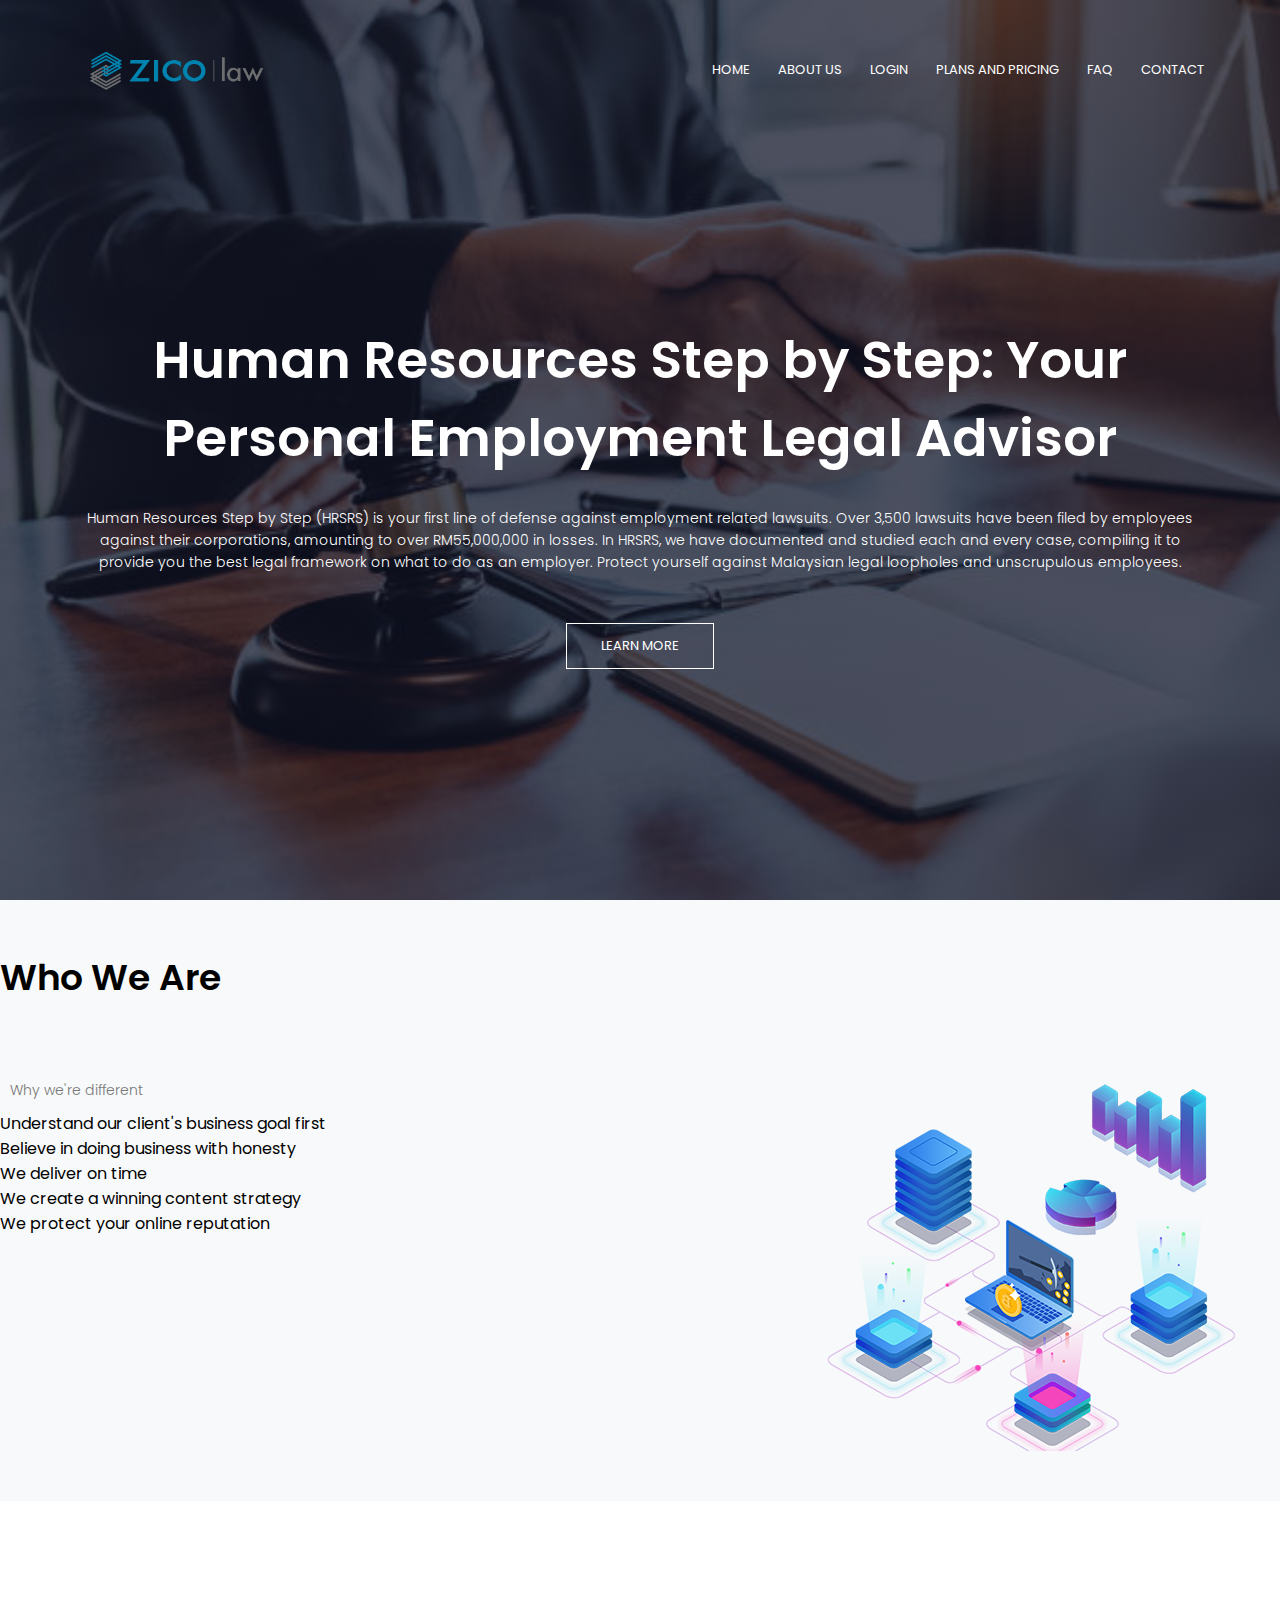
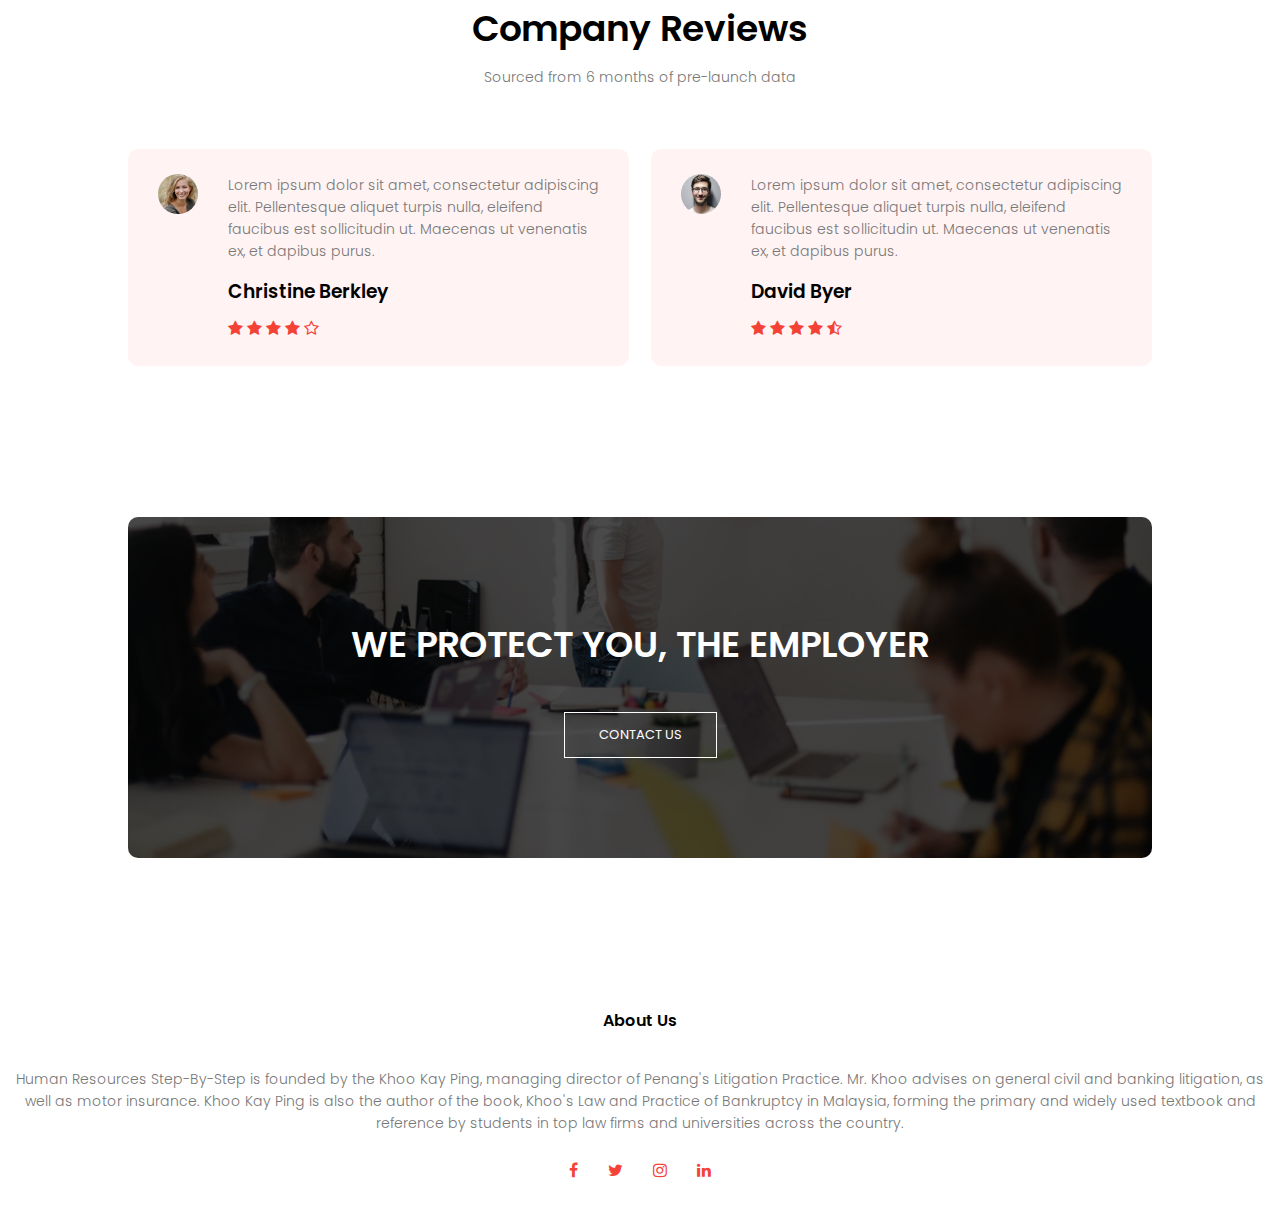
<file: index.html>
<!DOCTYPE! html>
<html>
    <head>
        <meta name="viewport" content="width=device-width, initial-scale=1.0">
        <title>Human Resources Step by Step: Your Personal Employment Legal Advisor</title>
        <link rel="stylesheet" href="style.css">
        <link href="https://fonts.googleapis.com/css?family=Poppins:100,200,300,400,600,700&display=swap" rel="stylesheet">
        <link href="https://cdn.jsdelivr.net/npm/bootstrap@5.0.2/dist/css/bootstrap.min.css" rel="stylesheet" integrity="sha384-EVSTQN3/azprG1Anm3QDgpJLIm9Nao0Yz1ztcQTwFspd3yD65VohhpuuCOmLASjC" crossorigin="anonymous">    <script src="https://cdn.jsdelivr.net/npm/bootstrap@5.0.2/dist/js/bootstrap.bundle.min.js" integrity="sha384-MrcW6ZMFYlzcLA8Nl+NtUVF0sA7MsXsP1UyJoMp4YLEuNSfAP+JcXn/tWtIaxVXM" crossorigin="anonymous"></script>
        <script src="https://cdn.jsdelivr.net/npm/@popperjs/core@2.9.2/dist/umd/popper.min.js" integrity="sha384-IQsoLXl5PILFhosVNubq5LC7Qb9DXgDA9i+tQ8Zj3iwWAwPtgFTxbJ8NT4GN1R8p" crossorigin="anonymous"></script>
        <script src="https://cdn.jsdelivr.net/npm/bootstrap@5.0.2/dist/js/bootstrap.min.js" integrity="sha384-cVKIPhGWiC2Al4u+LWgxfKTRIcfu0JTxR+EQDz/bgldoEyl4H0zUF0QKbrJ0EcQF" crossorigin="anonymous"></script>
        <link rel="stylesheet" href="https://stackpath.bootstrapcdn.com/font-awesome/4.7.0/css/font-awesome.min.css"> 
    </head>
    <body>
    <section class="header">
        
        <nav>
            <a href="https://www.zicolaw.com/"><img src="images/logo.png"></a>
            <div class="nav-links" id="navLinks">  
                <i class="fa fa-close" onclick="hideMenu()"></i>
                <ul>
                    <li><a href="index.html">HOME</a></li>
                    <li><a href="aboutus.html">ABOUT US</a></li>
                    <li><a href="login.html">LOGIN</a></li>
                    <li><a href="plansandpricing.html">PLANS AND PRICING</a></li>
                    <li><a href="faq.html">FAQ</a></li>
                    <li><a href="contact.html">CONTACT</a></li>
                </ul>
            </div 
            <i class="fa fa-bars" onclick="showMenu()"></i>
        </nav>
        
        <div class="text-box">
            <h1>Human Resources Step by Step: Your Personal Employment Legal Advisor</h1>
            <p>Human Resources Step by Step (HRSRS) is your first line of defense against employment related lawsuits. Over 3,500 lawsuits have been filed by employees against their corporations, amounting to over RM55,000,000 in losses. In HRSRS, we have documented and studied each and every case, compiling it to provide you the best legal framework on what to do as an employer. Protect yourself against Malaysian legal loopholes and unscrupulous employees.</p>
            <a href="contact.html" class="hero-btn">LEARN MORE</a>
        </div>
    </section>
    
    
<!----------About Us--------->   

<section id="about-us">
<div class="container">
<h1 class="title text-center">Who We Are</h1>
<div class="row">
<div class="col-md-6 about-us">
<p class="about-title">Why we're different</p>
    <ul>
    <li>Understand our client's business goal first</li>
    <li>Believe in doing business with honesty</li>
    <li>We deliver on time</li>
    <li>We create a winning content strategy</li>
    <li>We protect your online reputation</li>
    </ul>
</div> 
<div class="col-md-6">
<img src="images/network.png" class="img-fluid">    
</div>
</div>
</div>  
</section>
    
    <!---------- testimonials ---------->
    
    <section class="testimonials">
        <h1>Company Reviews</h1>
        <p>Sourced from 6 months of pre-launch data</p>
            <div class="row">
                <div class="testimonial-col">
                    <img src="images/user1.jpg">
                    <div> 
                        <p>Lorem ipsum dolor sit amet, consectetur adipiscing elit. Pellentesque aliquet turpis nulla, eleifend faucibus est sollicitudin ut. Maecenas ut venenatis ex, et dapibus purus.</p>
                        <h3>Christine Berkley</h3>
                        <i class="fa fa-star"></i>
                        <i class="fa fa-star"></i>
                        <i class="fa fa-star"></i>
                        <i class="fa fa-star"></i>
                        <i class="fa fa-star-o"></i>
                    </div>
                </div>
                <div class="testimonial-col">
                    <img src="images/user2.jpg">
                    <div>
                        <p>Lorem ipsum dolor sit amet, consectetur adipiscing elit. Pellentesque aliquet turpis nulla, eleifend faucibus est sollicitudin ut. Maecenas ut venenatis ex, et dapibus purus.</p>
                        <h3>David Byer</h3>
                        <i class="fa fa-star"></i>
                        <i class="fa fa-star"></i>
                        <i class="fa fa-star"></i>
                        <i class="fa fa-star"></i>
                        <i class="fa fa-star-half-o"></i>
                    </div>
                </div>
                
            </div>
    </section>
    
<!------ Call To Action ------>

<section class="cta">
    
       <h1>WE PROTECT YOU, THE EMPLOYER</h1>
        <a href="https://www.youtube.com/c/EasyTutorialsVideo?sub_confirmation=1" class="hero-btn">CONTACT US</a>
    
</section>    
 
<!-------- footer ---------->

<section class="footer">
        <h4>About Us</h4>
        <p>Human Resources Step-By-Step is founded by the Khoo Kay Ping, managing director of Penang's Litigation Practice. Mr. Khoo advises on general civil and banking litigation, as well as motor insurance. Khoo Kay Ping is also the author of the book, Khoo's Law and Practice of Bankruptcy in Malaysia, forming the primary and widely used textbook and reference by students in top law firms and universities across the country.  </p>
        <div class="icons">
            <a href="https://www.youtube.com/c/EasyTutorialsVideo?sub_confirmation=1"><i class="fa fa-facebook"></i></a>
            <a href="https://www.youtube.com/c/EasyTutorialsVideo?sub_confirmation=1"><i class="fa fa-twitter"></i></a>
            <a href="https://www.youtube.com/c/EasyTutorialsVideo?sub_confirmation=1"><i class="fa fa-instagram"></i></a>
            <a href="https://www.youtube.com/c/EasyTutorialsVideo?sub_confirmation=1"><i class="fa fa-linkedin"></i></a>
            
        </div>

  
  
<!----JavaScript for toggle menu---->
<script>
    var navLinks = document.getElementById("navLinks");

    function showMenu() {
        navLinks.style.right = "0";
    }

    function hideMenu() {
        navLinks.style.right = "-200px";
    }
</script> 
    
</body>
</html>
</file>
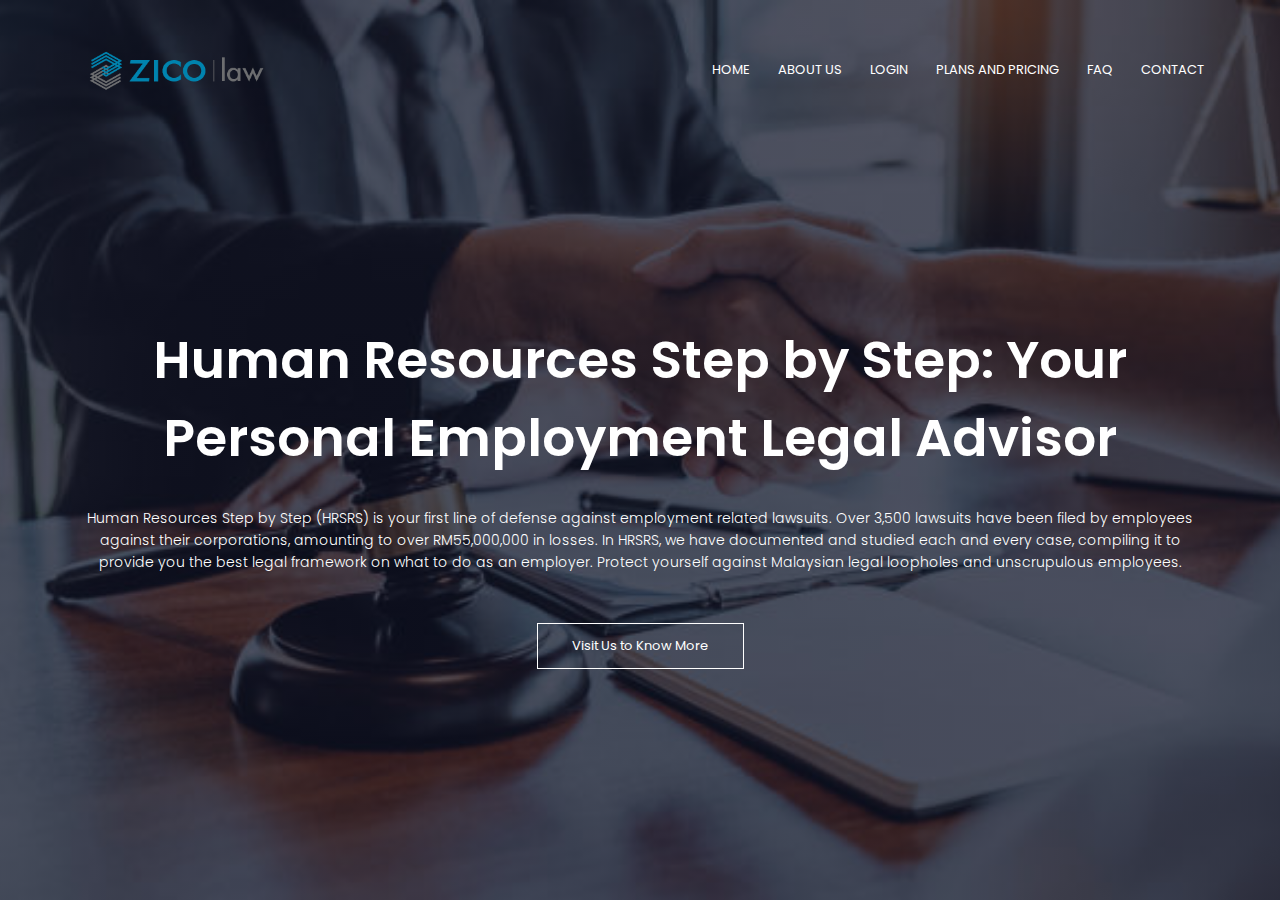
<file: plansandpricing.html>
<!DOCTYPE! html>
<html>
    <head>
        <meta name="viewport" content="width=device-width, initial-scale=1.0">
        <title>Human Resources Step by Step: Your Personal Employment Legal Advisor</title>
        <link rel="stylesheet" href="style.css">
        <link href="https://fonts.googleapis.com/css?family=Poppins:100,200,300,400,600,700&display=swap" rel="stylesheet">
        <link href="https://cdn.jsdelivr.net/npm/bootstrap@5.0.2/dist/css/bootstrap.min.css" rel="stylesheet" integrity="sha384-EVSTQN3/azprG1Anm3QDgpJLIm9Nao0Yz1ztcQTwFspd3yD65VohhpuuCOmLASjC" crossorigin="anonymous">    <script src="https://cdn.jsdelivr.net/npm/bootstrap@5.0.2/dist/js/bootstrap.bundle.min.js" integrity="sha384-MrcW6ZMFYlzcLA8Nl+NtUVF0sA7MsXsP1UyJoMp4YLEuNSfAP+JcXn/tWtIaxVXM" crossorigin="anonymous"></script>
        <script src="https://cdn.jsdelivr.net/npm/@popperjs/core@2.9.2/dist/umd/popper.min.js" integrity="sha384-IQsoLXl5PILFhosVNubq5LC7Qb9DXgDA9i+tQ8Zj3iwWAwPtgFTxbJ8NT4GN1R8p" crossorigin="anonymous"></script>
        <script src="https://cdn.jsdelivr.net/npm/bootstrap@5.0.2/dist/js/bootstrap.min.js" integrity="sha384-cVKIPhGWiC2Al4u+LWgxfKTRIcfu0JTxR+EQDz/bgldoEyl4H0zUF0QKbrJ0EcQF" crossorigin="anonymous"></script>
        <link rel="stylesheet" href="https://stackpath.bootstrapcdn.com/font-awesome/4.7.0/css/font-awesome.min.css"> 
    </head>
    <body>
    <section class="header">
        
        <nav>
            <a href="https://www.zicolaw.com/"><img src="images/logo.png"></a>
            <div class="nav-links" id="navLinks">  
                <i class="fa fa-close" onclick="hideMenu()"></i>
                <ul>
                    <li><a href="index.html">HOME</a></li>
                    <li><a href="aboutus.html">ABOUT US</a></li>
                    <li><a href="login.html">LOGIN</a></li>
                    <li><a href="plansandpricing.html">PLANS AND PRICING</a></li>
                    <li><a href="faq.html">FAQ</a></li>
                    <li><a href="contact.html">CONTACT</a></li>
                </ul>
            </div>
            <i class="fa fa-bars" onclick="showMenu()"></i>
        </nav>
        
        <div class="text-box">
            <h1>Human Resources Step by Step: Your Personal Employment Legal Advisor</h1>
            <p>Human Resources Step by Step (HRSRS) is your first line of defense against employment related lawsuits. Over 3,500 lawsuits have been filed by employees against their corporations, amounting to over RM55,000,000 in losses. In HRSRS, we have documented and studied each and every case, compiling it to provide you the best legal framework on what to do as an employer. Protect yourself against Malaysian legal loopholes and unscrupulous employees.</p>
            <a href="contact.html" class="hero-btn">Visit Us to Know More</a>
        </div>
    </section>
</file>
<file: style.css>
*{
    margin: 0;
    padding: 0;
    font-family: 'Poppins', sans-serif;
}
.header{
    min-height: 100vh;
    width: 100%;
    background-image: linear-gradient(rgba(4,9,30,0.7),rgba(4,9,30,0.7)),url(images/b2.jpg);
    background-position: center;
    background-size: cover;
    position: relative;
    overflow: hidden;
}

nav{
    display: flex;
    padding: 2% 5%;
    justify-content: space-between;
    align-items: center;
}
nav img{
    width: 225px;
}
.nav-links{
    flex: 1;
    text-align: right;
}
.nav-links ul li{
    list-style: none;
    display: inline-block;
    padding: 8px 12px;
    position: relative;
}
.nav-links ul li a{
    color: #fff;
    text-decoration: none;
    font-size: 13px;
}
.nav-links ul li::after{
    content: '';
    width: 0%;
    height: 2px;
    background: #f44336;
    display: block;
    margin: auto;
    transition: .5s;    
}
.nav-links ul li:hover::after{
    width: 100%;
}
nav .fa{
    display: none;
}

.text-box{
    width: 90%;
    color: #fff;
    position: absolute;
    top: 55%;
    left: 50%;
    transform: translate(-50%, -50%);
    text-align: center;
}
.text-box h1{
    font-size: 52px;
}
.text-box p{
    margin: 20px 0 40px;
    font-size: 14px;
    color: #fff;
}
.hero-btn {
    display: inline-block;
    text-decoration: none;
    color: #fff;
    border: 1px solid #fff;
    padding: 12px 34px;
    font-size: 13px;
    background: transparent;
    position: relative;
    cursor: pointer;
    transition: 1s;
}

.hero-btn:hover{
    border: 1px solid #f44336;
    background: #f44336;
}
 

@media(max-width: 700px)
{
   .nav-links ul li
    {
        display: block;
    }
    .nav-links
    {
        position: absolute;
        background: #f44336;
        height: 100vh;
        width: 200px;
        top: 0;
        right: -200px;
        text-align: left;
        z-index: 2;
        transition: 0.5s;
    }
    .nav-links ul{
        padding: 30px;
    }
    nav .fa{
        display: block;
        color: #fff;
        margin: 10px;
        font-size: 22px;
        cursor: pointer; 
    }
    .text-box h1{
        font-size: 20px;
    }
}

/*---------- course --------*/

.course{
    width: 80%;
    margin: auto;
    text-align: center;
    padding-top: 100px;
}
h1{
    font-size: 36px;
    font-weight: 600;
}
p{
    color: #777;
    font-size: 14px;
    font-weight: 300;
    line-height: 22px;
    padding: 10px;
}
.row{
    margin-top: 5%;
    display: flex;
    justify-content: space-between;  
}
  
.course-col{
    flex-basis: 31%;
    background: #fff3f3;
    border-radius: 10px;
    margin-bottom: 5%;
    padding: 20px 12px;
    box-sizing: border-box;
    transition: .5s;
}
h3{
    text-align: center;
    font-weight: 600;
    margin: 10px 0;
}
.course-col:hover{
    box-shadow: 0 0 20px 0px rgba(0, 0, 0, 0.2);
}

@media (max-width:700px){
    .row{
        flex-direction: column;
    }
} 

/*---------------- campus ----------------*/

.campus{
    width: 80%;
    margin: auto;
    text-align: center;
    padding-top: 50px;
}
.campus-col{
    flex-basis: 32%;
    border-radius: 10px;
    margin-bottom: 30px;
    position: relative;
    overflow: hidden;
}
.campus-col img{
    width: 100%;
}

.layer{
    background: transparent;
    height: 100%;
    width: 100%;
    top: 0;
    left: 0;
    position: absolute;
    transition: .5s;
}
.layer:hover{
    background: rgba(226, 0, 0, 0.7);
}
.layer h3{
    width: 100%;
    font-weight: 500;
    color: #fff;
    font-size: 26px;
    bottom: 0;
    left: 50%;
    transform: translateX(-50%);
    position: absolute;
    opacity: 0;
    transition: .5s;
}
.layer:hover h3{
    bottom: 49%;
    opacity: 1;
}

/*-------------- Facilities ----------------*/

.facility{
    width: 80%;
    margin: auto;
    text-align: center;
    padding-top: 100px;
}
.facility-col{
    flex-basis: 31%;
    border-radius: 10px;
    margin-bottom: 5%;
    text-align: left;
}
.facility-col img{
    width: 100%;
    border-radius: 10px;
}
.facility-col p{
    padding: 0;
}
.facility-col h3{
    margin-top: 16px;
    margin-bottom: 15px;
    text-align: left;
}

/*---------------- testimonials ------------------*/

.testimonials{
    width: 80%;
    margin: auto;
    padding-top: 100px;
    text-align: center;
}

.testimonial-col{
    flex-basis: 44%;
    border-radius: 10px;
    margin-bottom: 5%;
    text-align: left;
    background: #fff3f3;
    padding: 25px;
    cursor: pointer;
    display: flex;
}
.testimonial-col img{
    height: 40px;
    margin-left: 5px;
    margin-right: 30px;
    border-radius: 50%;
}
.testimonial-col p{
    padding: 0;
}
.testimonial-col h3{
    margin-top: 15px;
    text-align: left;
}
.testimonial-col .fa{
    color: #f44336;
}

@media(max-width:700px){
    .testimonial-col img{
        margin-left: 0px;
        margin-right: 15px;
    }
}

/*-------- Call To Action ----------*/


.cta{
    margin: 100px auto;
    width: 80%;
    background-image: linear-gradient(rgba(0,0,0,0.7),rgba(0,0,0,0.7)),url(images/banner2.jpg);
    background-position: center;
    background-size: cover;
    border-radius: 10px;
    text-align: center;
    padding: 100px 0;
}
.cta h1{
    color: #fff;
    margin-bottom: 40px; 
    padding: 0; 
}

@media(max-width:700px){
    .cta h1{
        font-size: 24px;
    }
}

/*--------------Footer---------------*/

.footer{
    width: 100%;
    text-align: center;
    padding: 30px 0;
}
.footer h4{
    margin-bottom: 25px;
    margin-top: 20px;
    font-weight: 600;
}

.icons .fa{
    color: #f44336;
    margin: 0 13px;
    cursor: pointer;
    padding: 18px 0;
}
.fa-heart-o{
    color: #f44336;
}

/*---------------aboutus section--------------*/

#about-us
{
    background: #f8f9fa;
    padding-bottom: 50px;
    padding-top: 50px;
}
.about-title
</p>{
    font-size: 40px;
    font-weight: 600;
    margin-top: 8%;
}
#about ul li
{
    margin: 10px 0;
}

#CEO ul
{
    margin-left: 20px;
</file>
